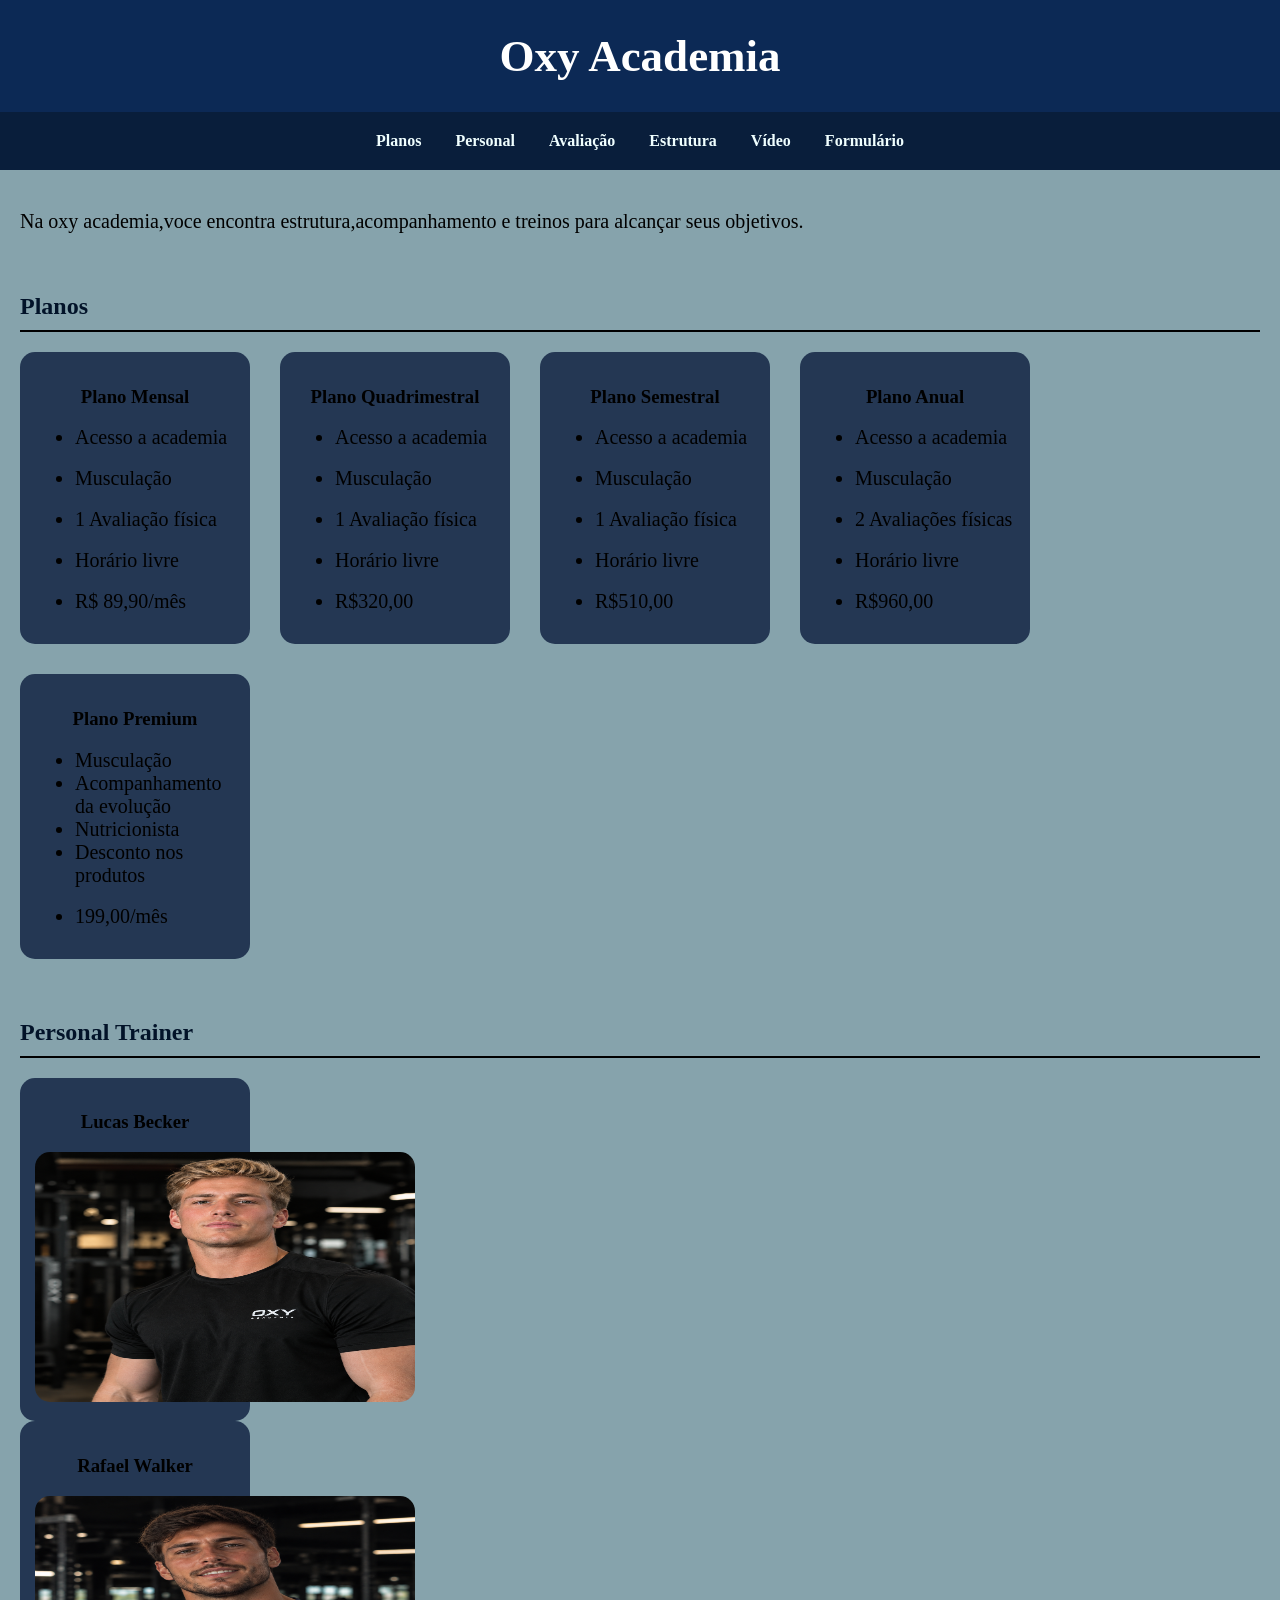
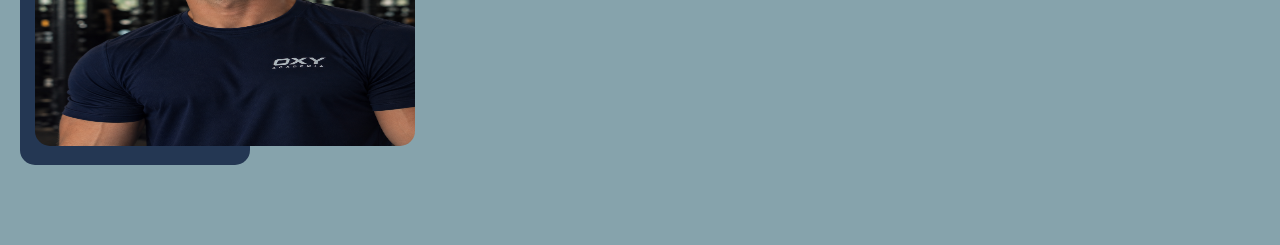
<file: index.html>
<!DOCTYPE html>
<html lang="en">
<head>
    <meta charset="UTF-8">
    <meta name="viewport" content="width=device-width, initial-scale=1.0">
    <title>Document</title>
    <link rel="stylesheet" href="2style.css">
</head>
<body>
    
<header id="inicio">
    <h1>Oxy Academia</h1>
</header>

<nav>
    <a href="#Planos">Planos</a>

    <a href="#Personal">Personal</a>

    <a href="#avaliaçao">Avaliação</a>

    <a href="#estrutura">Estrutura</a>

    <a href="video.html">Vídeo</a>

    <a href="formulario.html">Formulário</a>
  </nav>

<main>
    <section id="inicio">

    <p>
        Na oxy academia,voce encontra estrutura,acompanhamento e treinos para alcançar seus objetivos.
    </p>

    </section>

    <section id="Planos">

      <h2>Planos</h2>
        <div class="Planos">
        <article class="card">
       
            <h3>Plano Mensal</h3>
        <ul>
            <li>Acesso a academia</li>
            <br>
            <li>Musculação</li>
            <br>
            <li>1 Avaliação física</li>
            <br>
            <li>Horário livre</li>
            <br>
            <li>R$ 89,90/mês</li>
        </ul>
        </article>
        <article class="card">
            <h3>Plano Quadrimestral</h3>
            <ul>
                <li>Acesso a academia</li>
                <Br>
                <li>Musculação</li>
                <br>
                <li>1 Avaliação física</li>
                <br>
                <li>Horário livre</li>
                <br>
                <li>R$320,00</li>
            </ul>
        </article>
        <article class="card">
        <h3>Plano Semestral</h3>
        <ul>
            <li>Acesso a academia</li>
            <br>
            <li>Musculação</li>
            <br>
            <li>1 Avaliação física</li>
            <br>
            <li>Horário livre</li>
            <br>
            <li>R$510,00</li>
        </ul>
    </article>
        <article class="card">
        <h3>Plano Anual</h3>
        <ul>
            <li>Acesso a academia</li>
            <br>
            <li>Musculação</li>
            <br>
            <li>2 Avaliações físicas</li>
            <br>
            <li>Horário livre</li>
            <br>
            <li>R$960,00</li>
        </ul>
         </article>
         <article class="card">
         <h3>Plano Premium</h3>
         <ul>
            <li>Musculação</li>
            <li>Acompanhamento da evolução</li>
            <li>Nutricionista</li>
            <li>Desconto nos produtos</li>
            <br>
            <li>199,00/mês</li>
         </ul>
         </article>
        </div>
    </section>

    <section id="Personal">
        <H2>Personal Trainer</H2>
        <div class="Personal">
            <article class="card">
                <h3>Lucas Becker</h3>
                <img src="./imaja/ChatGPT Image 1 de out. de 2026, 14_46_58.png" 
                alt="Lucas Becker" width="400" height="250">
            </article>
            <article class="card">
                <h3>Rafael Walker</h3>
                <img src="./imaja/ChatGPT Image 1 de out. de 2026, 15_25_04.png"
                 alt="Rafael Walker" width="400" height="250">
            </article>
        </div>

        




    </section>






</main>


</body>
</html>
</file>
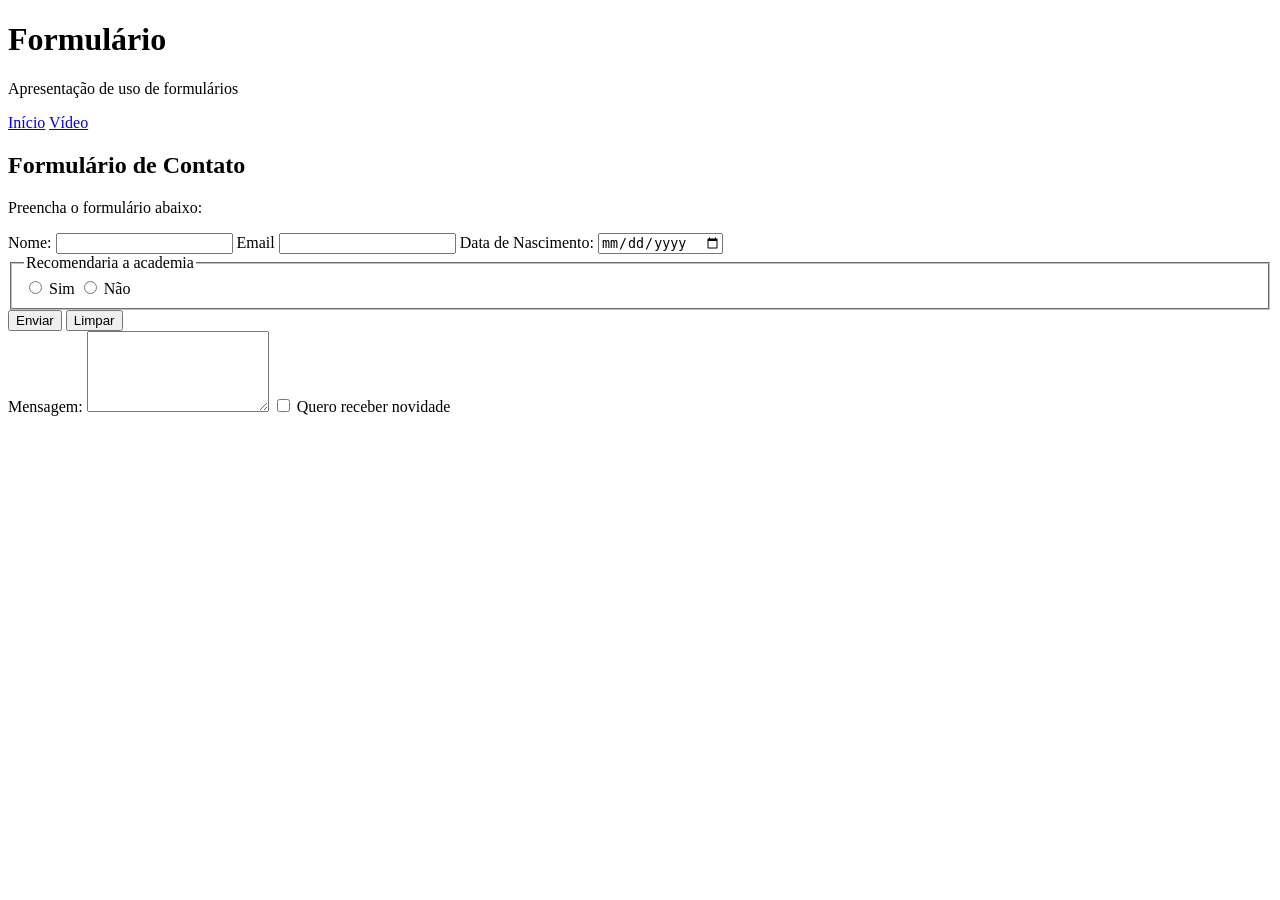
<file: formulario.html>
<!DOCTYPE html>
<html lang="en">
<head>
    <meta charset="UTF-8">
    <meta name="viewport" content="width=device-width, initial-scale=1.0">
    <title>Formulário</title>
</head>
<body>
    <header>
        <h1>Formulário</h1>
        <p>Apresentação de uso de formulários</p>
    </header>
    <nav>
        <a href="index.html">Início</a>
        <a href="video.html">Vídeo</a>
    </nav>
    <main>

        <section>
            <h2>Formulário de Contato</h2>
            <p>Preencha o formulário abaixo:</p>

            <form action="#" method="post">

            <label for="nome">Nome:</label>

            <input type="text" id="nome" name="nome" required>

            <label for="email">Email</label>

            <input type="email" id="email" name="email" required>

            <label for="nascimento">Data de Nascimento:</label>

            <input type="date" id="nascimento" name="nascimento">

            
           <fieldset>
                    <legend>Recomendaria a academia</legend>

                    <label class="opcao">
                        <input type="radio" name="recomendaria" value="sim" required> Sim
                    </label>
                    <label class="opcao">
                        <input type="radio" name="recomendaria" value="nao" required> Não
                    </label>
                </fieldset>
          
             <div class="botoes">
                <button type="submit">Enviar</button>
                <button type="reset">Limpar</button>
            </div>
            
            <label for="mensagem">Mensagem:</label>
            <textarea id="mensagem" name="mensagem" rows="5"></textarea>

            <label class="opcao">
                <input type="checkbox" name="novidade"> 
                Quero receber novidade
            </label>

          

            </form>
        </section>
    </main>
   
   
</head>
<body>
</file>
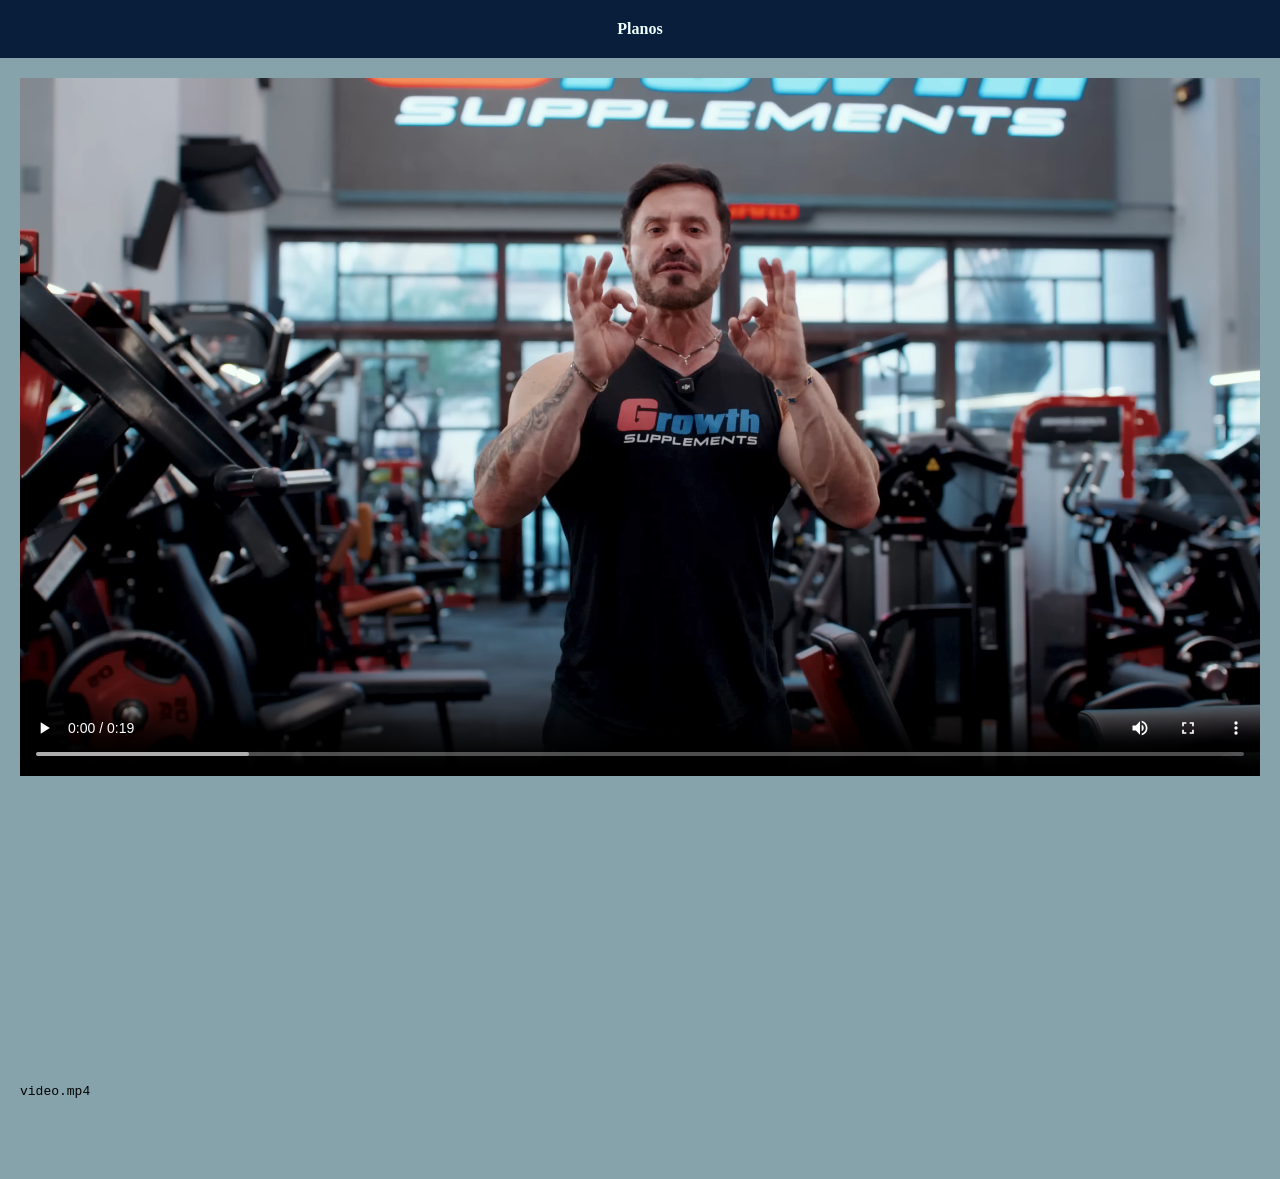
<file: video.html>
<!DOCTYPE html>
<html lang="en">
<head>
    <meta charset="UTF-8">
    <meta name="viewport" content="width=device-width, initial-scale=1.0">
    <title>Document</title>
    <link rel="stylesheet" href="2style.css">
</head>
<body>
    <nav>
        <a href="index.html">Planos</a>
        
    </nav>
    <main>
        <section>

            <video controls preload="metadata">
        <source src="./midia/GROWTH_Criacao_PreTreinoCore_Cariani_HOOK1_16x9.mp4 [JnIoCBKgNLw].webm" type="video/mp4">
            </video>
            <code>video.mp4</code>
            <iframe
            width="560"
            height="315"
            src="https://www.youtube.com/embed/JnIoCBKgNLw"
            title="Academia"
            frameborder="0"
            allow="accelerometer"
            autoplay;
            clipboard-white;
            allowfullscreen>
        </iframe>
        </section>
    </main>

 
</body>
</html>
</file>
<file: 2style.css>
body {
    background-color:rgb(134, 163, 172);
    margin: 0;
}

header {
    background-color:rgb(12, 41, 85);
    color: white;
    text-align: center;
    padding: 30px;

}
header h1{
font-size: 45px ;
margin: 0;
}

header p {
    font-size: 18px;
}
nav{
    background-color:rgb(9, 30, 59);
    padding: 20px;
    text-align: center;
    position: sticky;
    top: 0;
}
nav a {
    color:azure;
    text-decoration: none;
    margin: 15px;
    font-weight: bold;
}

nav a:hover {
    color:rgb(30, 74, 124);
}

main {
    max-width: 1000xp;

    margin: auto;

    padding: 20px;

}

section {
    margin-bottom: 60px;

}
section h2 {
    color:rgb(2, 19, 41);
    border-bottom: 2px solid black;
    padding-bottom: 10px;

}
section h3 {
    text-align: center;
}
.banner img {
    width: 200px;
    border-radius: 15px;
    margin:0 auto;
}
.Planos {
    display: flex;
    gap: 30px;
    flex-wrap: wrap;
   
}
.card {
    background-color:rgb(36, 55, 83);
    padding: 15px;
    border-radius: 15px;
    width: 200px;
   

}
.card img {
    width: 190%;
    border-radius: 15px;
}
.card:hover {
    background-color:rgb(51, 70, 99);
    transform: scale(1.05);
}
.botao {
    background-color:rgb(0, 11, 44);
    color: white;
    padding: 15px 25px;
    text-decoration: none;
    border-radius: 8px;
}

.botao:hover {
    background-color:rgb(34, 68, 109);
}
footer {
    background-color:rgb(33, 58, 126);
    text-align: center;
    padding: 30px;
    margin-top: 50px;
}
form {
    padding: 20px;
    background-color: rgb(42, 103, 182);
    border-radius: 15px;
}

label,
legend {
    font-weight: bold;
}

input,
select,
textarea,
button {
    display: block;
    width: 100%;
    margin-top: 10px;
    margin-bottom: 15px;
    padding: 10px;
    font-family: Arial, sans-serif;
    font-size: 16px;
}

input[type="radio"],
input[type="checkbox"] {
    display: inline;
    width: auto;
    margin: 0 10px 0 0;
}

input[type="text"],
input[type="email"],
input[type="date"],
select,
textarea {
    background-color: rgb(255, 255, 255);
    color: rgb(11, 20, 58);
    border: 1px solid rgb(38, 61, 139);
    border-radius: 5px;
    /*------------------------------*/
    box-sizing: border-box;
}

textarea {
    /*Min-height: altura minima*/
    min-height: 100px;
}

fieldset {
    margin-bottom: 12px;
    border: 1px solid rgb(38, 61, 139);
}

.opcao{
    font-weight: normal;

}
.botao{
    margin-top: 20px;
}
button,
.botao{
    background-color: rgb(253, 254, 255);
    color: black;
    padding: 15px 25px;
    text-decoration: none;
    border-radius: 8px;
    font-weight: bold;
    border: none;
    cursor: pointer;

}
button:hover,
.botao:hover{
    background-color: rgb(174, 208, 228);
}
audio,
video{
   max-width: 100%;
   max-background-color: black;
   width: 100%;
   background-color: rgb(174, 208, 228);
}

code{
    color: black;
}
li {
    font-size: 20px;
}
p {
    font-size:20px;
}
</file>
